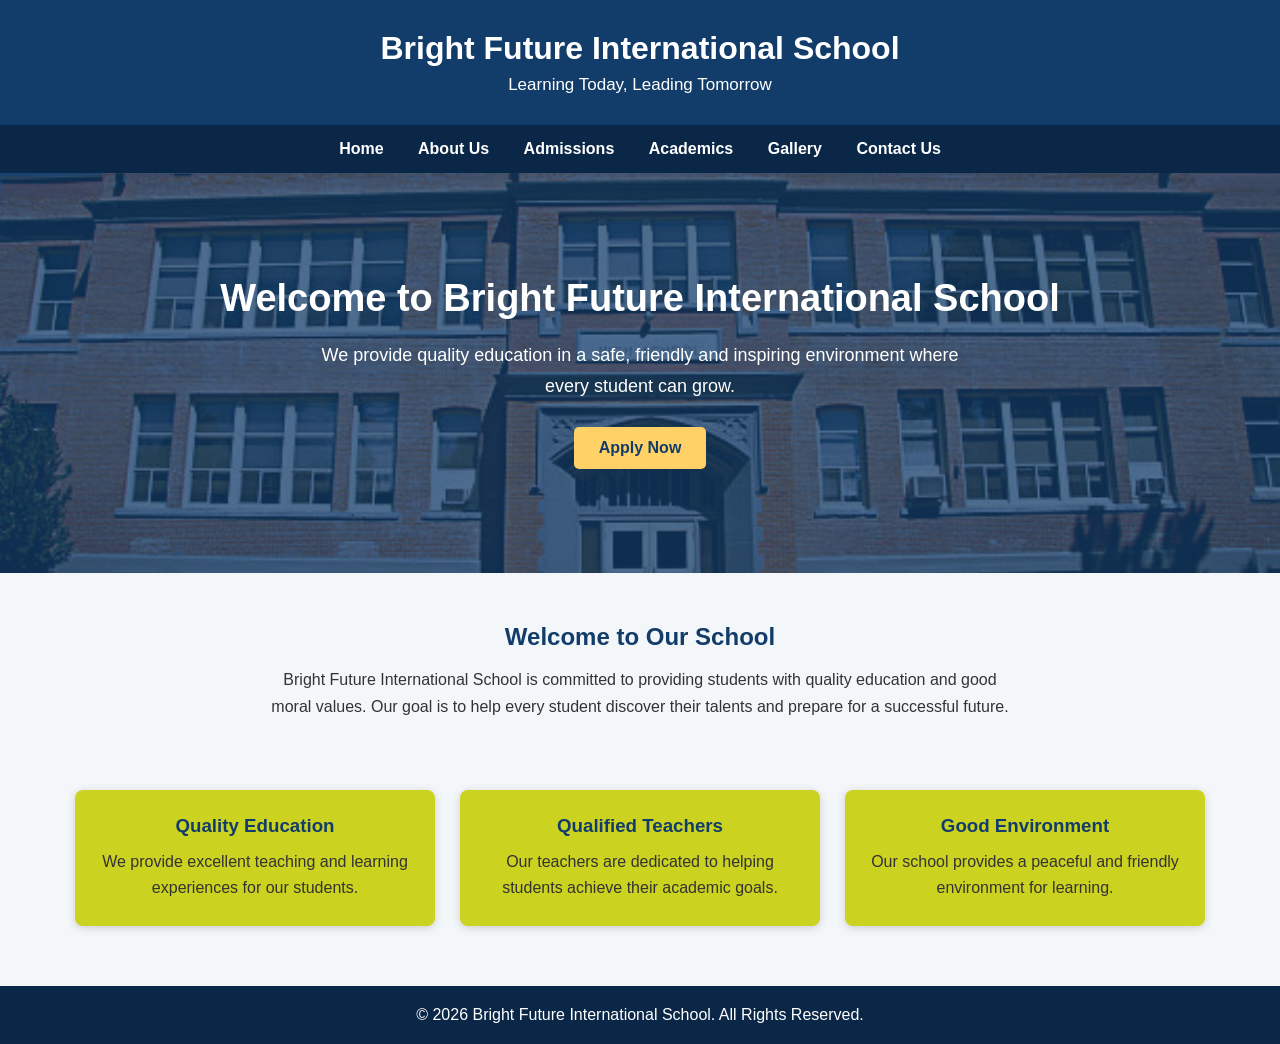
<file: index.html>
<!DOCTYPE html>
<html lang="en">
<head>
    <meta charset="UTF-8">
    <meta name="viewport" content="width=device-width, initial-scale=1.0">
    <title>Bright Future International School</title>
    <link rel="stylesheet" href="css/index.css">
</head>

<body>

    <header>
        <h1>Bright Future International School</h1>
        <p>Learning Today, Leading Tomorrow</p>
    </header>

    <nav>
        <a href="index.html">Home</a>
        <a href="about.html">About Us</a>
        <a href="admissions.html">Admissions</a>
        <a href="academics.html">Academics</a>
        <a href="gallery.html">Gallery</a>
        <a href="contact.html">Contact Us</a>
    </nav>

    <section class="hero">
        <div>
            <h2>Welcome to Bright Future International School</h2>
            <p>
                We provide quality education in a safe, friendly and
                inspiring environment where every student can grow.
            </p>

            <a href="admissions.html" class="button">Apply Now</a>
        </div>
    </section>

    <section class="welcome">
        <h2>Welcome to Our School</h2>

        <p>
            Bright Future International School is committed to providing
            students with quality education and good moral values.
            Our goal is to help every student discover their talents
            and prepare for a successful future.
        </p>
    </section>

    <section class="features">

        <div class="box">
            <h3>Quality Education</h3>
            <p>
                We provide excellent teaching and learning experiences
                for our students.
            </p>
        </div>

        <div class="box">
            <h3>Qualified Teachers</h3>
            <p>
                Our teachers are dedicated to helping students achieve
                their academic goals.
            </p>
        </div>

        <div class="box">
            <h3>Good Environment</h3>
            <p>
                Our school provides a peaceful and friendly environment
                for learning.
            </p>
        </div>

    </section>

    <footer>
        <p>&copy; 2026 Bright Future International School. All Rights Reserved.</p>
    </footer>

</body>
</html>
</file>
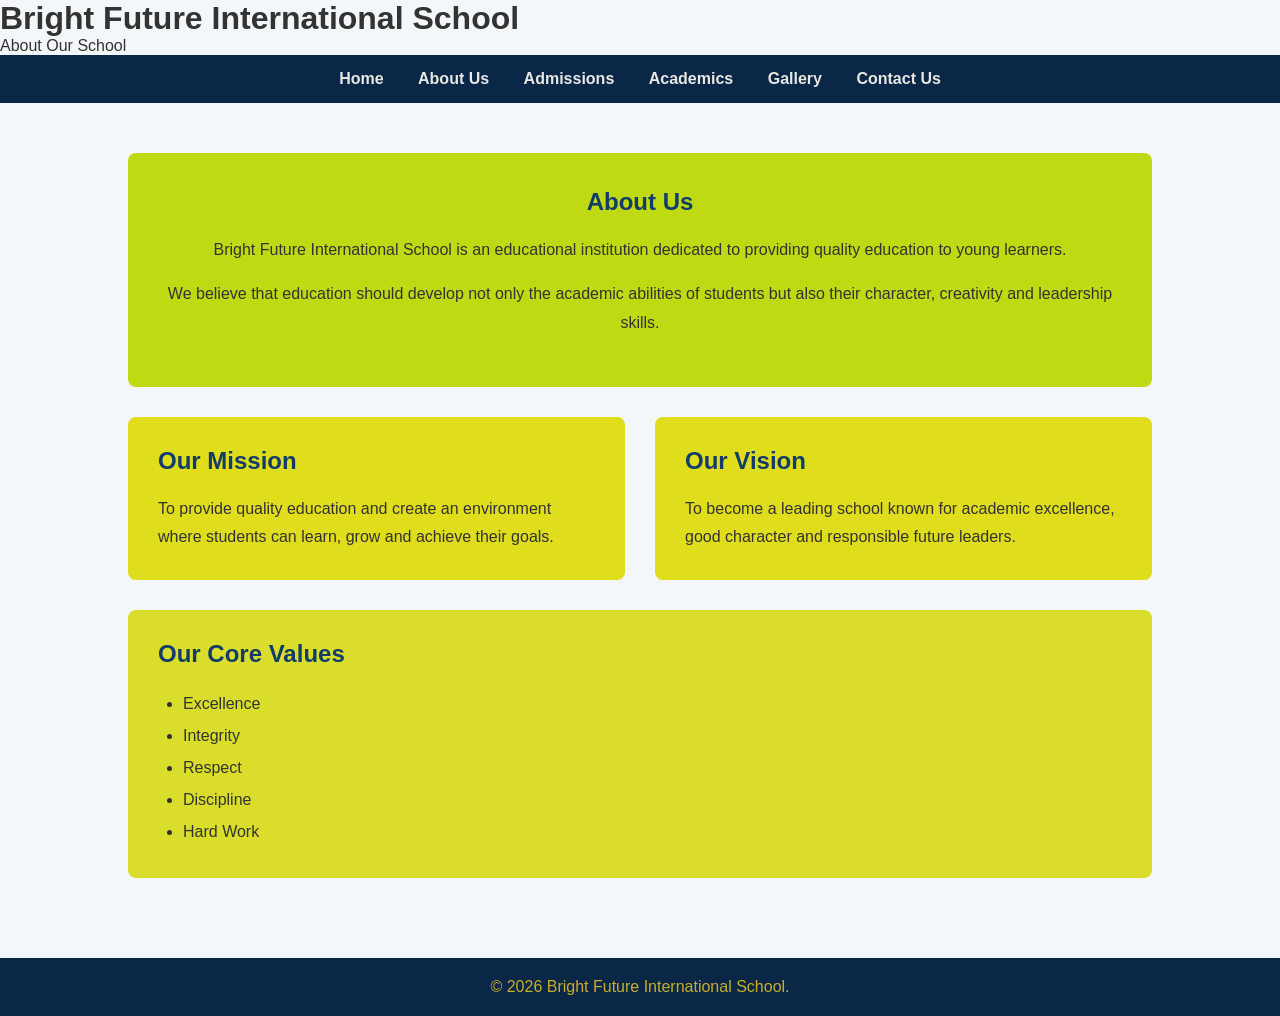
<file: about.html>
<!DOCTYPE html>
<html lang="en">
<head>
    <meta charset="UTF-8">
    <meta name="viewport" content="width=device-width, initial-scale=1.0">
    <title>About Us - Bright Future International School</title>
    <link rel="stylesheet" href="/css/about.css">
</head>

<body>

    <header>
        <h1>Bright Future International School</h1>
        <p>About Our School</p>
    </header>

    <nav>
        <a href="index.html">Home</a>
        <a href="about.html">About Us</a>
        <a href="admissions.html">Admissions</a>
        <a href="academics.html">Academics</a>
        <a href="gallery.html">Gallery</a>
        <a href="contact.html">Contact Us</a>
    </nav>

    <main>

        <section class="about">
            <h2>About Us</h2>

            <p>
                Bright Future International School is an educational
                institution dedicated to providing quality education
                to young learners.
            </p>

            <p>
                We believe that education should develop not only the
                academic abilities of students but also their character,
                creativity and leadership skills.
            </p>
        </section>

        <section class="mission">

            <div>
                <h2>Our Mission</h2>
                <p>
                    To provide quality education and create an environment
                    where students can learn, grow and achieve their goals.
                </p>
            </div>

            <div>
                <h2>Our Vision</h2>
                <p>
                    To become a leading school known for academic excellence,
                    good character and responsible future leaders.
                </p>
            </div>

        </section>

        <section class="values">
            <h2>Our Core Values</h2>

            <ul>
                <li>Excellence</li>
                <li>Integrity</li>
                <li>Respect</li>
                <li>Discipline</li>
                <li>Hard Work</li>
            </ul>
        </section>

    </main>

    <footer>
        <p>&copy; 2026 Bright Future International School.</p>
    </footer>

</body>
</html>
</file>
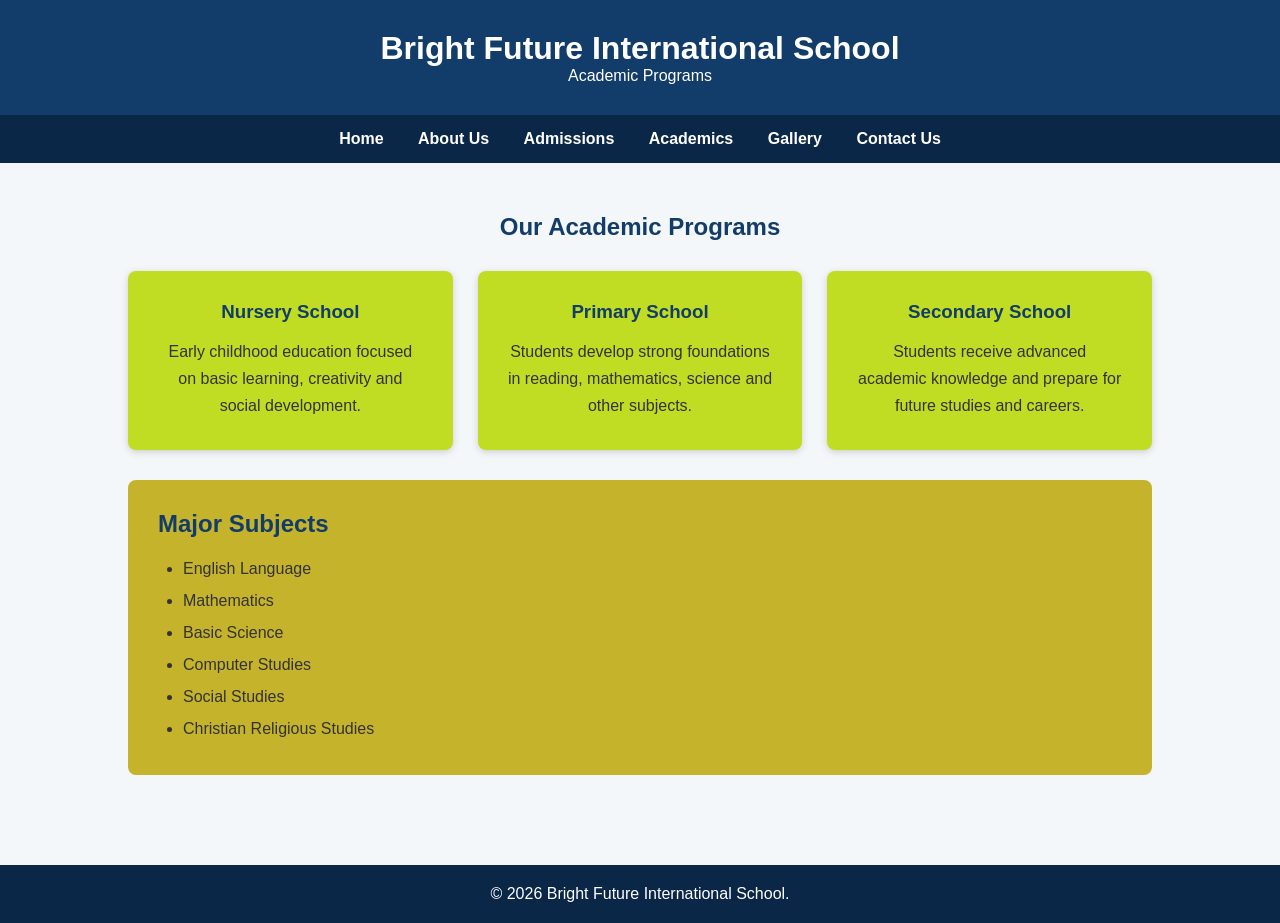
<file: academics.html>
<!DOCTYPE html>
<html lang="en">
<head>
    <meta charset="UTF-8">
    <meta name="viewport" content="width=device-width, initial-scale=1.0">
    <title>Academics - Bright Future International School</title>
    <link rel="stylesheet" href="/css/academics.css">
</head>

<body>

    <header>
        <h1>Bright Future International School</h1>
        <p>Academic Programs</p>
    </header>

    <nav>
        <a href="index.html">Home</a>
        <a href="about.html">About Us</a>
        <a href="admissions.html">Admissions</a>
        <a href="academics.html">Academics</a>
        <a href="gallery.html">Gallery</a>
        <a href="contact.html">Contact Us</a>
    </nav>

    <main>

        <h2>Our Academic Programs</h2>

        <section class="programs">

            <div class="program">
                <h3>Nursery School</h3>
                <p>
                    Early childhood education focused on basic learning,
                    creativity and social development.
                </p>
            </div>

            <div class="program">
                <h3>Primary School</h3>
                <p>
                    Students develop strong foundations in reading,
                    mathematics, science and other subjects.
                </p>
            </div>

            <div class="program">
                <h3>Secondary School</h3>
                <p>
                    Students receive advanced academic knowledge and
                    prepare for future studies and careers.
                </p>
            </div>

        </section>

        <section class="subjects">

            <h2>Major Subjects</h2>

            <ul>
                <li>English Language</li>
                <li>Mathematics</li>
                <li>Basic Science</li>
                <li>Computer Studies</li>
                <li>Social Studies</li>
                <li>Christian Religious Studies</li>
            </ul>

        </section>

    </main>

    <footer>
        <p>&copy; 2026 Bright Future International School.</p>
    </footer>

</body>
</html>
</file>
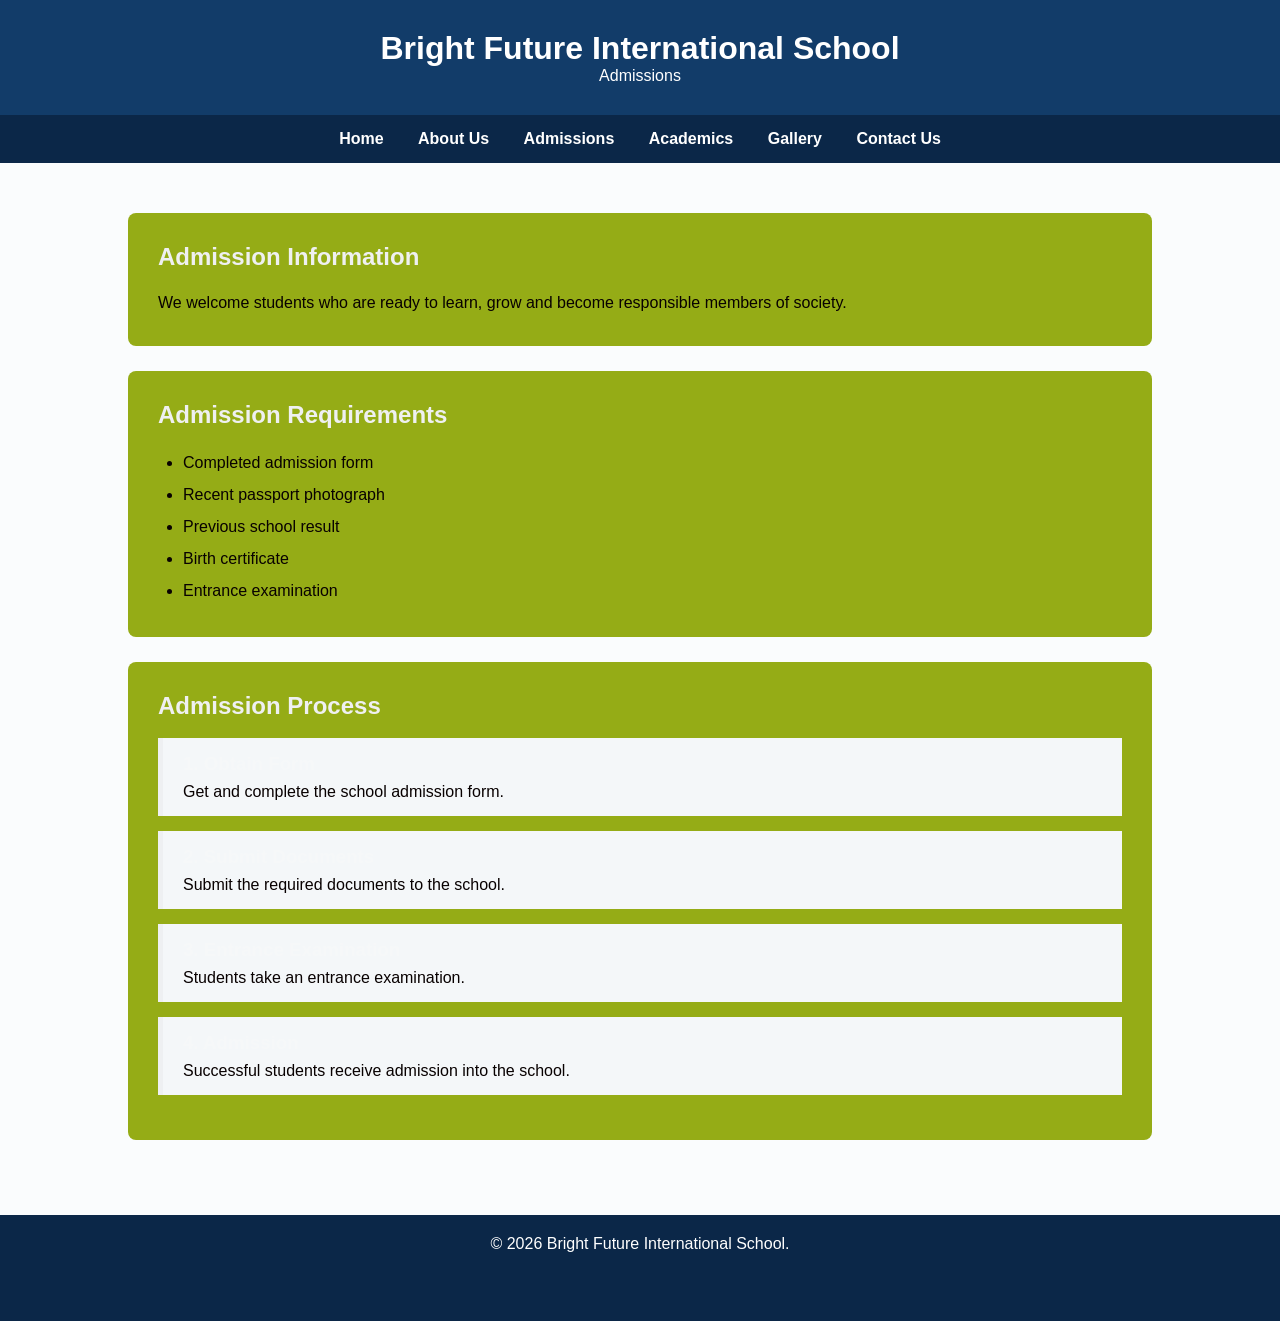
<file: admissions.html>
<!DOCTYPE html>
<html lang="en">
<head>
    <meta charset="UTF-8">
    <meta name="viewport" content="width=device-width, initial-scale=1.0">
    <title>Admissions - Bright Future International School</title>
    <link rel="stylesheet" href="/css/admission.css">
</head>

<body>

    <header>
        <h1>Bright Future International School</h1>
        <p>Admissions</p>
    </header>

    <nav>
        <a href="index.html">Home</a>
        <a href="about.html">About Us</a>
        <a href="admissions.html">Admissions</a>
        <a href="academics.html">Academics</a>
        <a href="gallery.html">Gallery</a>
        <a href="contact.html">Contact Us</a>
    </nav>

    <main>

        <section class="intro">
            <h2>Admission Information</h2>

            <p>
                We welcome students who are ready to learn, grow and
                become responsible members of society.
            </p>
        </section>

        <section class="requirements">

            <h2>Admission Requirements</h2>

            <ul>
                <li>Completed admission form</li>
                <li>Recent passport photograph</li>
                <li>Previous school result</li>
                <li>Birth certificate</li>
                <li>Entrance examination</li>
            </ul>

        </section>

        <section class="steps">

            <h2>Admission Process</h2>

            <div class="step">
                <h3>1. Obtain Form</h3>
                <p>Get and complete the school admission form.</p>
            </div>

            <div class="step">
                <h3>2. Submit Documents</h3>
                <p>Submit the required documents to the school.</p>
            </div>

            <div class="step">
                <h3>3. Entrance Examination</h3>
                <p>Students take an entrance examination.</p>
            </div>

            <div class="step">
                <h3>4. Admission</h3>
                <p>Successful students receive admission into the school.</p>
            </div>

        </section>

    </main>

    <footer>
        <p>&copy; 2026 Bright Future International School.</p>
    </footer>
    <nav>
        <a href="tel:+"></a>
    </nav>

</body>
</html>
</file>
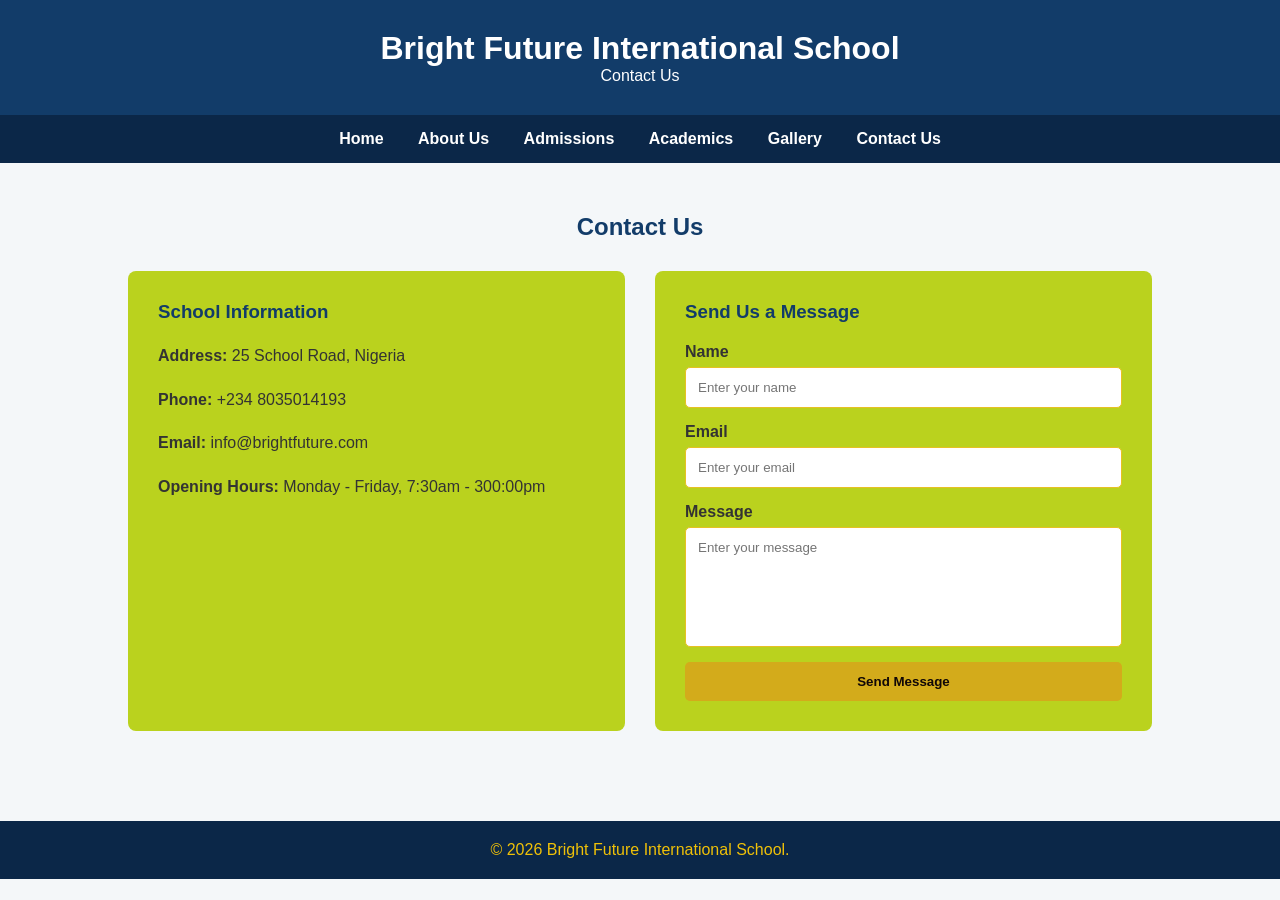
<file: contact.html>
<!DOCTYPE html>
<html lang="en">
<head>
    <meta charset="UTF-8">
    <meta name="viewport" content="width=device-width, initial-scale=1.0">
    <title>Contact Us - Bright Future International School</title>
    <link rel="stylesheet" href="/css/contact.css">
</head>

<body>

    <header>
        <h1>Bright Future International School</h1>
        <p>Contact Us</p>
    </header>

    <nav>
        <a href="index.html">Home</a>
        <a href="about.html">About Us</a>
        <a href="admissions.html">Admissions</a>
        <a href="academics.html">Academics</a>
        <a href="gallery.html">Gallery</a>
        <a href="contact.html">Contact Us</a>
    </nav>

    <main>

        <h2>Contact Us</h2>

        <section class="contact-container">

            <div class="contact-info">

                <h3>School Information</h3>

                <p><strong>Address:</strong> 25 School Road, Nigeria</p>

                <p><strong>Phone:</strong> +234 8035014193</p>

                <p><strong>Email:</strong> info@brightfuture.com</p>

                <p><strong>Opening Hours:</strong> Monday - Friday, 7:30am - 300:00pm</p>

            </div>

            <div class="contact-form">

                <h3>Send Us a Message</h3>

                <form>

                    <label>Name</label>
                    <input type="text" placeholder="Enter your name">

                    <label>Email</label>
                    <input type="email" placeholder="Enter your email">

                    <label>Message</label>
                    <textarea placeholder="Enter your message"></textarea>

                    <button type="submit">Send Message</button>

                </form>

            </div>

        </section>

    </main>

    <footer>
        <p>&copy; 2026 Bright Future International School.</p>

</body>
</html>
</file>
<file: css/index.css>
* {
    margin: 0;
    padding: 0;
    box-sizing: border-box;
}

body {
    font-family: Arial, sans-serif;
    background-color: #f4f7f9;
    color: #333;
}

header {
    background-color: #123c69;
    color: white;
    text-align: center;
    padding: 30px;
}

header h1 {
    font-size: 32px;
    margin-bottom: 8px;
}

header p {
    font-size: 17px;
}

nav {
    background-color: #0b2748;
    text-align: center;
    padding: 15px;
}

nav a {
    color: white;
    text-decoration: none;
    margin: 0 15px;
    font-weight: bold;
}

nav a:hover {
    color: #e3a411;
}

.hero {
    min-height: 400px;
    background: linear-gradient(
        rgba(18, 60, 105, 0.75),
        rgba(18, 60, 105, 0.75)
    ),
    url(/image/istockphoto-171306436-612x612.jpg)
    center/cover;

    display: flex;
    align-items: center;
    justify-content: center;
    text-align: center;
    color: white;
    padding: 40px;
}

.hero h2 {
    font-size: 38px;
    margin-bottom: 20px;
}

.hero p {
    max-width: 650px;
    font-size: 18px;
    line-height: 1.7;
    margin: auto;
}

.button {
    display: inline-block;
    background-color: #ffd166;
    color: #123c69;
    padding: 12px 25px;
    margin-top: 25px;
    text-decoration: none;
    font-weight: bold;
    border-radius: 5px;
}

.welcome {
    text-align: center;
    padding: 50px 20px;
}

.welcome h2 {
    color: #123c69;
    margin-bottom: 15px;
}

.welcome p {
    max-width: 750px;
    margin: auto;
    line-height: 1.7;
}

.features {
    display: flex;
    justify-content: center;
    gap: 25px;
    padding: 20px 40px 60px;
}

.box {
    background-color: rgb(204, 210, 32);
    width: 30%;
    padding: 25px;
    text-align: center;
    box-shadow: 0 2px 8px #ccc;
    border-radius: 8px;
}

.box h3 {
    color: #123c69;
    margin-bottom: 12px;
}

.box p {
    line-height: 1.6;
}

footer {
    background-color: #0b2748;
    color: white;
    text-align: center;
    padding: 20px;
}

@media(max-width:776px){
    body{
        background-color: rgb(4, 13, 4);
    }
    header h1{
    width: 20px;
    }
    nav{
        flex-direction: column;
        gap: 10px;
        margin-left: 30px;
    }
    .hero{
        height: 40vh;
    }
}
</file>
<file: css/about.css>
* {
    margin: 0;
    padding: 0;
    box-sizing: border-box;
}

body{
    font-family: Arial, sans-serif;
    background-color: #f4f7f9;
    color: #333;
}
url /image/istockphoto-171306436-612x612.jpg
center/cover


header {
    background-color: #123c69;
    color: white;
    text-align: center;
    padding: 30px;
}

nav {
    background-color: #0b2748;
    text-align: center;
    padding: 15px;
}

nav a {
    color: rgb(232, 231, 226);
    text-decoration: none;
    margin: 0 15px;
    font-weight: bold;
}

nav a:hover {
    color: #db9d0e;
}

main {
    padding: 50px 10%;
}

.about {
    background-color: rgb(191, 218, 18);
    padding: 35px;
    text-align: center;
    border-radius: 8px;
}

.about h2,
.mission h2,
.values h2 {
    color: #123c69;
    margin-bottom: 20px;
}

.about p {
    line-height: 1.8;
    margin-bottom: 15px;
}

.mission {
    display: flex;
    gap: 30px;
    margin-top: 30px;
}

.mission div {
    background-color: rgb(224, 221, 28);
    padding: 30px;
    flex: 1;
    border-radius: 8px;
}

.mission p {
    line-height: 1.7;
}

.values {
    background-color: rgb(218, 221, 43);
    margin-top: 30px;
    padding: 30px;
    border-radius: 8px;
}

.values ul {
    line-height: 2;
    padding-left: 25px;
}

footer {
    background-color: #0b2748;
    color: rgb(199, 175, 40);
    text-align: center;
    padding: 20px;
    margin-top: 30px;
}
</file>
<file: css/academics.css>
* {
    margin: 0;
    padding: 0;
    box-sizing: border-box;
}

body {
    font-family: Arial, sans-serif;
    background-color: #f4f7f9;
    color: #333;
}

header {
    background-color: #123c69;
    color: white;
    text-align: center;
    padding: 30px;
}

nav {
    background-color: #0b2748;
    text-align: center;
    padding: 15px;
}

nav a {
    color: white;
    text-decoration: none;
    margin: 0 15px;
    font-weight: bold;
}

nav a:hover {
    color: #ffd166;
}

main {
    padding: 50px 10%;
}

main > h2 {
    text-align: center;
    color: #123c69;
    margin-bottom: 30px;
}

.programs {
    display: flex;
    gap: 25px;
}

.program {
    background-color: rgb(193, 221, 35);
    padding: 30px;
    flex: 1;
    border-radius: 8px;
    text-align: center;
    box-shadow: 0 2px 7px #ccc;
}

.program h3 {
    color: #123c69;
    margin-bottom: 15px;
}

.program p {
    line-height: 1.7;
}

.subjects {
    background-color: rgb(197, 179, 44);
    padding: 30px;
    margin-top: 30px;
    border-radius: 8px;
}

.subjects h2 {
    color: #123c69;
    margin-bottom: 15px;
}

.subjects ul {
    padding-left: 25px;
    line-height: 2;
}

footer {
    background-color: #0b2748;
    color: white;
    text-align: center;
    padding: 20px;
    margin-top: 40px;
}
</file>
<file: css/admission.css>
* {
    margin: 0;
    padding: 0;
    box-sizing: border-box;
}

body {
    font-family: Arial, sans-serif;
    background-color: #fafcfd;
    color: #080101;
}

header {
    background-color: #123c69;
    color: white;
    text-align: center;
    padding: 30px;
}

nav {
    background-color: #0b2748;
    text-align: center;
    padding: 15px;
}

nav a {
    color: white;
    text-decoration: none;
    margin: 0 15px;
    font-weight: bold;
}

nav a:hover {
    color: #ffd166;
}

main {
    padding: 50px 10%;
}

.intro,
.requirements,
.steps {
    background-color: rgb(149, 172, 22);
    padding: 30px;
    margin-bottom: 25px;
    border-radius: 8px;
}

h2 {
    color: #eff0f1;
    margin-bottom: 18px;
}

.intro p {
    line-height: 1.7;
}

.requirements ul {
    padding-left: 25px;
    line-height: 2;
}

.step {
    border-left: 5px solid #eef0f2;
    padding: 15px 20px;
    margin: 15px 0;
    background-color: #f4f7f9;
}

.step h3 {
    color: #f6f8f9;
    margin-bottom: 8px;
}

footer {
    background-color: #0b2748;
    color: white;
    text-align: center;
    padding: 20px;
}
</file>
<file: css/contact.css>
* {
    margin: 0;
    padding: 0;
    box-sizing: border-box;
}

body {
    font-family: Arial, sans-serif;
    background-color: #f4f7f9;
    color: #333;
}

header {
    background-color: #123c69;
    color: white;
    text-align: center;
    padding: 30px;
}

nav {
    background-color: #0b2748;
    text-align: center;
    padding: 15px;
}

nav a {
    color: white;
    text-decoration: none;
    margin: 0 15px;
    font-weight: bold;
}

nav a:hover {
    color: #ffd166;
}

main {
    padding: 50px 10%;
}

main > h2 {
    text-align: center;
    color: #123c69;
    margin-bottom: 30px;
}

.contact-container {
    display: flex;
    gap: 30px;
}

.contact-info,
.contact-form {
    background-color: rgb(186, 210, 30);
    padding: 30px;
    flex: 1;
    border-radius: 8px;
}

.contact-info h3,
.contact-form h3 {
    color: #123c69;
    margin-bottom: 20px;
}

.contact-info p {
    margin-bottom: 18px;
    line-height: 1.6;
}

form {
    display: flex;
    flex-direction: column;
}

label {
    margin-bottom: 6px;
    font-weight: bold;
}

input,
textarea {
    padding: 12px;
    margin-bottom: 15px;
    border: 1px solid #e7c023;
    border-radius: 5px;
    font-family: Arial;
}

textarea {
    height: 120px;
    resize: none;
}

button {
    background-color: #d3ab1b;
    color: rgb(16, 7, 7);
    border: none;
    padding: 12px;
    cursor: pointer;
    border-radius: 5px;
    font-weight: bold;
}

button:hover {
    background-color: #0b2748;
}

footer {
    background-color: #0b2748;
    color: rgb(240, 193, 8);
    text-align: center;
    padding: 20px;
    margin-top: 40px;
}
</file>
